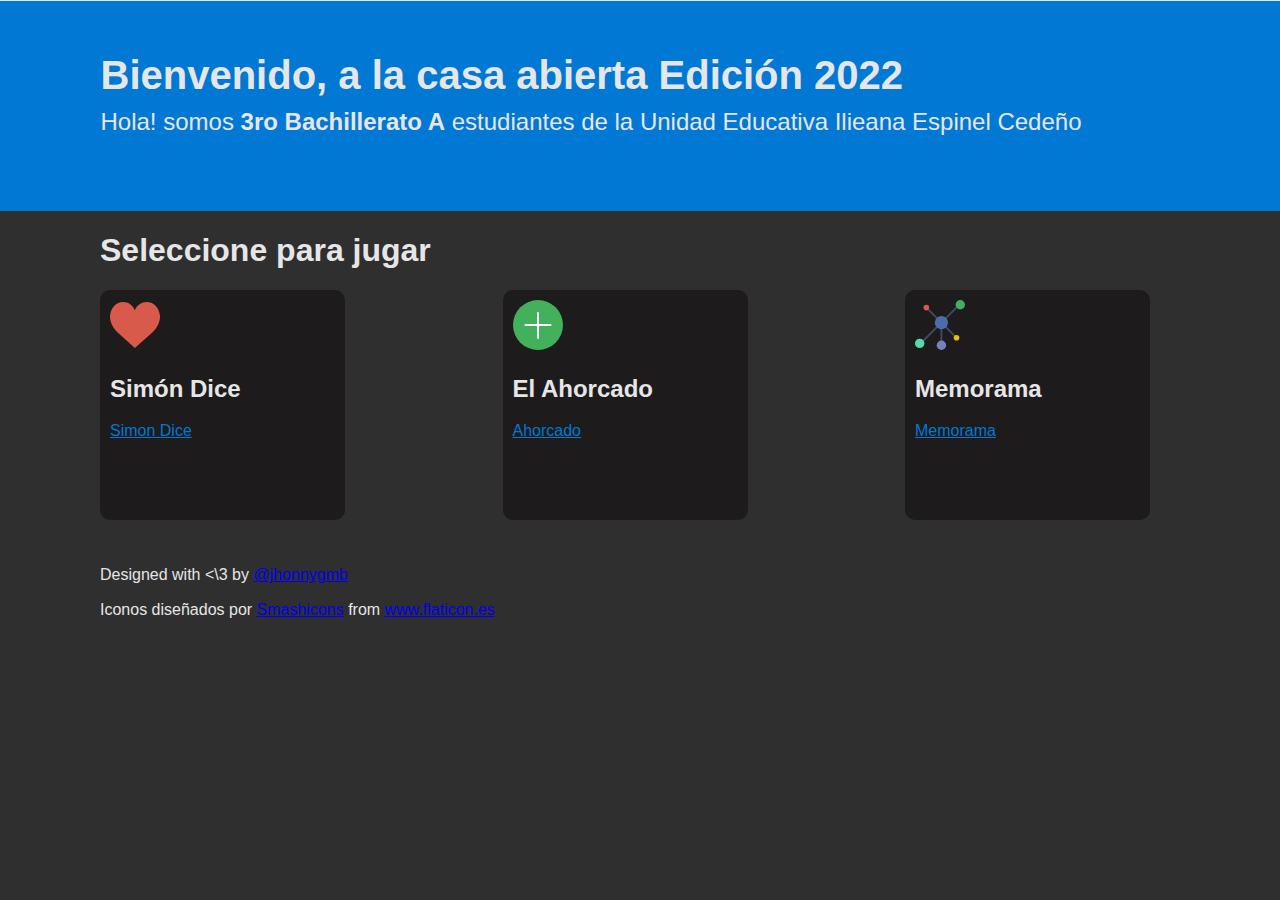
<file: index.html>
<!DOCTYPE html>
<html lang="en">
<head>
    <meta charset="UTF-8">
    <meta http-equiv="X-UA-Compatible" content="IE=edge">
    <meta name="viewport" content="width=device-width, initial-scale=1.0">
    <title>Jhonny Gamboa - Inicio</title>
    <link rel="stylesheet" href="./styles/normalize.css">
    <link rel="stylesheet" href="./styles/style.css">
</head>
<body>
    <header class="header">
    </header>
    <div class="hero">
        <h1 class="hero-title title">Bienvenido, a la casa abierta Edición 2022</h1>
        <p class="hero-description">
            Hola! somos <strong>3ro Bachillerato A</strong> estudiantes de la Unidad Educativa Ilieana Espinel Cedeño
        </p>
    </div>
    <div class="info section">
        <div class="info-title">
            <h1>Seleccione para jugar</h1>
        </div>
        <div class="box">
            <div class="info-box">
                <figure class="box-figure">
                    <img src="./recurses/images/icons/128-like.svg" alt="Sever">
                </figure>
                <div class="box-text">
                    <h2>Simón Dice</h2>
                    <div class="box-description">
                        <ul class="box-links">
                            <li>
                                <a class="link" href="./games/simondice/index.html">Simon Dice</a>
                            </li>
                        </ul>
                    </div>
                </div>
            </div>
            <div class="info-box">
                <figure class="box-figure">
                    <img src="./recurses/images/icons/056-plus.svg" alt="Sever">
                </figure>
                <div class="box-text">
                    <h2>El Ahorcado</h2>
                    <div class="box-description">
                        <ul class="box-links">
                            <li>
                                <a class="link" href="./games/ahorcado/index.html">Ahorcado</a>
                            </li>
                        </ul>
                    </div>
                </div>
            </div>
            <div class="info-box">
                <figure class="box-figure">
                    <img src="./recurses/images/icons/092-network.svg" alt="Sever">
                </figure>
                <div class="box-text">
                    <h2>Memorama</h2>
                    <div class="box-description">
                        <ul class="box-links">
                            <li>
                                <a class="link" href="./games/memorama/index.html">Memorama</a>
                            </li>
                        </ul>
                    </div>
                </div>
            </div>
        </div>
    </div>
    <footer class="footer section">
        <div>
            <p>Designed with <\3 by <a class="link" href="https://github.com/jhonnygmb">@jhonnygmb</a></p>
        </div>
    </footer>
    <div class="section">Iconos diseñados por <a href="https://www.flaticon.es/autores/smashicons" title="Smashicons">Smashicons</a> from <a href="https://www.flaticon.es/" title="Flaticon">www.flaticon.es</a></div>
</body>
</html>
</file>
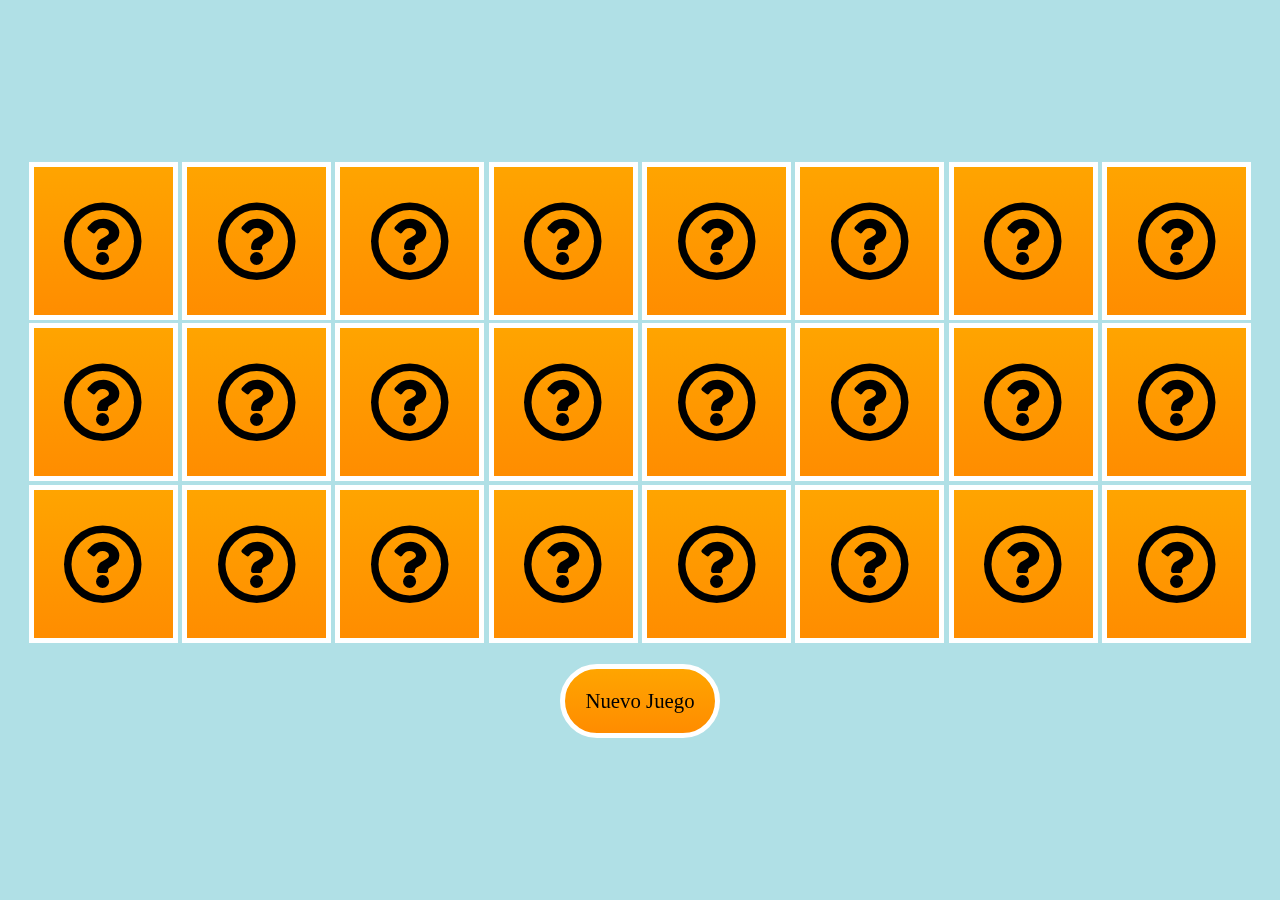
<file: games/memorama/index.html>
<!DOCTYPE html>
<html lang="en">

<head>
    <meta charset="UTF-8">
    <title>Memorama</title>

    <link rel="stylesheet" href="https://cdnjs.cloudflare.com/ajax/libs/font-awesome/5.15.3/css/all.min.css">
</head>

<body>

    <!-- CSS -->
    <!-- efectos visuales -->
    <style>
        :root {
            --w: calc(70vw / 6);
            --h: calc(70vh / 4);
        }

        * {
            transition: all 0.5s;
        }

        body {
            padding: 0;
            margin: 0;
            -webkit-perspective: 1000;
            background: powderblue;
            min-height: 100vh;
            display: flex;
            flex-direction: column;
            justify-content: center;
            align-items: center;
            text-align: center;
            font-family: calibri;
        }

        div {
            display: inline-block;
        }

        .area-tarjeta,
        .tarjeta,
        .cara {
            cursor: pointer;
            width: var(--w);
            min-width: 100px;
            height: var(--h);
        }

        .tarjeta {
            position: relative;
            transform-style: preserve-3d;
            animation: iniciar 5s;
        }

        .cara {
            position: absolute;
            backface-visibility: hidden;
            box-shadow: inset 0 0 0 5px white;
            font-size: 500%;
            display: flex;
            justify-content: center;
            align-items: center;
        }

        .trasera {
            background-color: lightcyan;
            transform: rotateY(180deg);
        }

        .superior {
            background: linear-gradient(orange, darkorange);
        }

        .nuevo-juego {
            cursor: pointer;
            background: linear-gradient(orange, darkorange);
            padding: 20px;
            border-radius: 50px;
            border: white 5px solid;
            font-size: 130%;
        }

        @keyframes iniciar {

            20%,
            90% {
                transform: rotateY(180deg);
            }

            0%,
            100% {
                transform: rotateY(0deg);
            }
        }
    </style>

    <!-- HTML -->
    <!-- estructura visual -->

    <div id="tablero">
    </div>

    <br>

    <div class="nuevo-juego" onclick="generarTablero()">
        Nuevo Juego
    </div>

    <!-- JS -->
    <!-- parte lógica -->
    <script>

        let iconos = []
        let selecciones = []

        generarTablero()

        function cargarIconos() {
            iconos = [
                '<i class="fas fa-star"></i>',
                '<i class="far fa-star"></i>',
                '<i class="fas fa-star-of-life"></i>',
                '<i class="fas fa-star-and-crescent"></i>',
                '<i class="fab fa-old-republic"></i>',
                '<i class="fab fa-galactic-republic"></i>',
                '<i class="fas fa-sun"></i>',
                '<i class="fas fa-stroopwafel"></i>',
                '<i class="fas fa-dice"></i>',
                '<i class="fas fa-chess-knight"></i>',
                '<i class="fas fa-chess"></i>',
                '<i class="fas fa-dice-d20"></i>',
            ]
        }

        function generarTablero() {
            cargarIconos()
            selecciones = []
            let tablero = document.getElementById("tablero")
            let tarjetas = []
            for (let i = 0; i < 24; i++) {
                tarjetas.push(`
                <div class="area-tarjeta" onclick="seleccionarTarjeta(${i})">
                    <div class="tarjeta" id="tarjeta${i}">
                        <div class="cara trasera" id="trasera${i}">
                            ${iconos[0]}
                        </div>
                        <div class="cara superior">
                            <i class="far fa-question-circle"></i>
                        </div>
                    </div>
                </div>        
                `)
                if (i % 2 == 1) {
                    iconos.splice(0, 1)
                }
            }
            tarjetas.sort(() => Math.random() - 0.5)
            tablero.innerHTML = tarjetas.join(" ")
        }

        function seleccionarTarjeta(i) {
            let tarjeta = document.getElementById("tarjeta" + i)
            if (tarjeta.style.transform != "rotateY(180deg)") {
                tarjeta.style.transform = "rotateY(180deg)"
                selecciones.push(i)
            }
            if (selecciones.length == 2) {
                deseleccionar(selecciones)
                selecciones = []
            }
        }

        function deseleccionar(selecciones) {
            setTimeout(() => {
                let trasera1 = document.getElementById("trasera" + selecciones[0])
                let trasera2 = document.getElementById("trasera" + selecciones[1])
                if (trasera1.innerHTML != trasera2.innerHTML) {
                    let tarjeta1 = document.getElementById("tarjeta" + selecciones[0])
                    let tarjeta2 = document.getElementById("tarjeta" + selecciones[1])
                    tarjeta1.style.transform = "rotateY(0deg)"
                    tarjeta2.style.transform = "rotateY(0deg)"
                }else{
                    trasera1.style.background = "plum"
                    trasera2.style.background = "plum"
                }
            }, 1000);
        }

    </script>

</body>

</html>
</file>
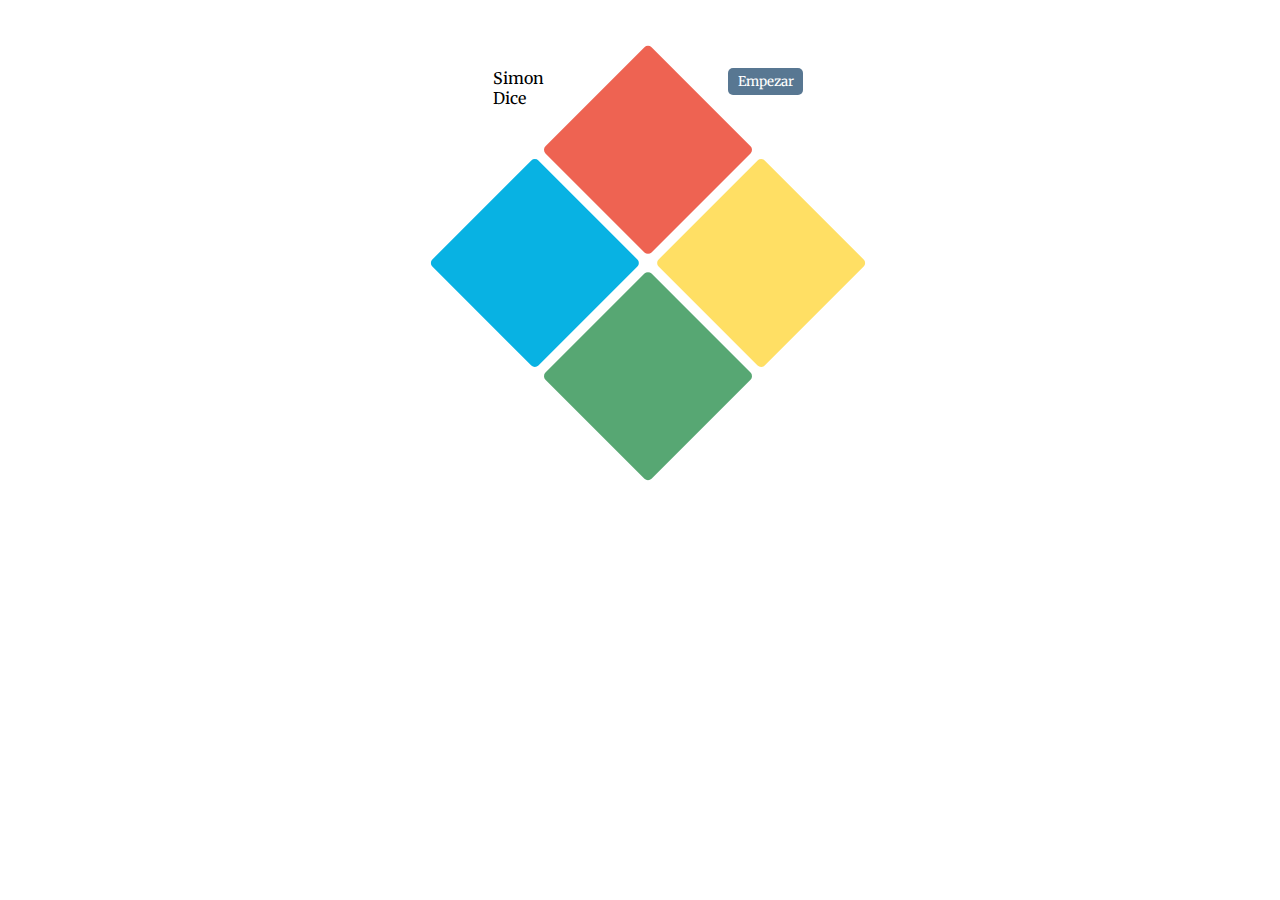
<file: games/simondice/index.html>
<!DOCTYPE html>
<html lang="en">
<head>
    <meta charset="UTF-8">
    <meta http-equiv="X-UA-Compatible" content="IE=edge">
    <meta name="viewport" content="width=device-width, initial-scale=1.0">
    <title>Simón dice</title>
    <link href="https://fonts.googleapis.com/css2?family=Merriweather:wght@900&display=swap" rel="stylesheet">
    <link href="styles.css" rel="stylesheet" />
    <script src="script.js" type="text/javascript" defer></script>
</head>
<body>
    <div class="simon">
        <div class="title">Simon Dice</div>
        <button id="startButton">Empezar</button>
        <div class="buttonContainer">
            <div class="square red"></div>
            <div class="square yellow"></div>
            <div class="square blue"></div>
            <div class="square green"></div>
        </div>
        <div id="round"></div>
    </div>
</body>
</html>
</file>
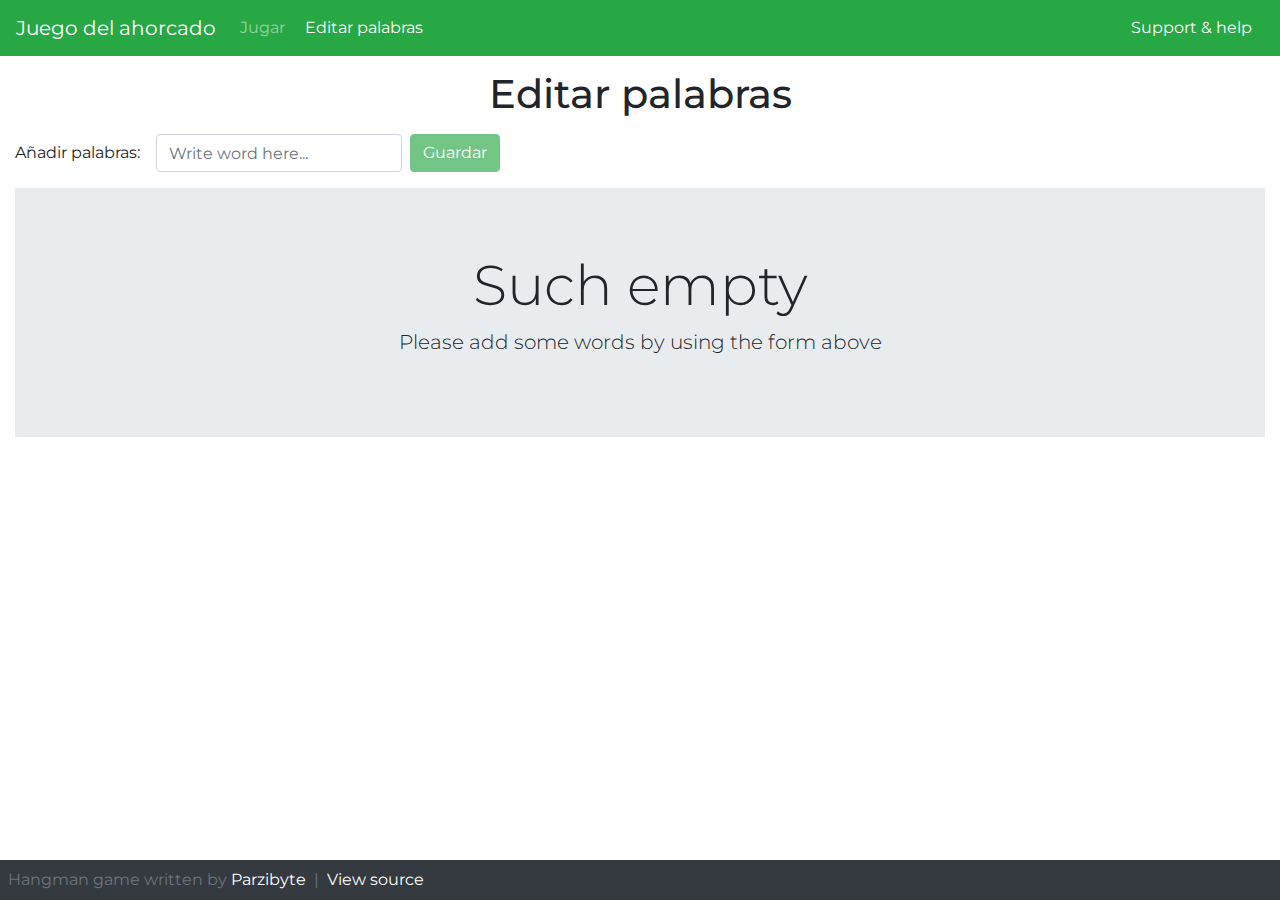
<file: games/ahorcado/words.html>
<!DOCTYPE html>
<html lang="en">

<head>
    <meta charset="UTF-8">
    <meta name="viewport" content="width=device-width, initial-scale=1.0">
    <title>Juego del ahorcado</title>
    <script src="js/sweetalert2.all.min.js"></script>
    <link rel="stylesheet" href="css/bootstrap.min.css">
    <link rel="stylesheet" href="css/style.css">
</head>

<body>
    <nav class="navbar navbar-expand-md navbar-dark bg-success fixed-top">
        <a class="navbar-brand" target="_blank" href="//parzibyte.me/blog">Juego del ahorcado</a>
        <button class="navbar-toggler" type="button" data-toggle="collapse" id="botonMenu"
            aria-label="Mostrar u ocultar menú">
            <span class="navbar-toggler-icon"></span>
        </button>

        <div class="collapse navbar-collapse" id="menu">
            <ul class="navbar-nav mr-auto">

                <li class="nav-item">
                    <a class="nav-link" href="index.html">Jugar&nbsp;<i class="fa fa-home"></i></a>
                </li>
                <li class="nav-item">
                    <a class="nav-link active" href="words.html">Editar palabras&nbsp;<i class="fa fa-home"></i></a>
                </li>
            </ul>
            <ul class="navbar-nav ml-auto">
                <li class="nav-item active">
                    <a class="nav-link" href="//parzibyte.me/blog">Support & help&nbsp;<i
                            class="fa fa-hands-helping"></i></a>
                </li>
            </ul>
        </div>
    </nav>
    <main class="container-fluid">
        <div class="row" id="app">
            <div class="col-12 text-center">
                <h1>Editar palabras</h1>
            </div>
            <div class="col-12 text-center">
                <div class="form-inline mb-2">
                    <label class="mr-2" for="newWord">Añadir palabras:</label>
                    <input @keyup="deleteWhiteSpaces()" placeholder="Write word here..." class="m-2 form-control"
                        id="newWord" type="text" v-model="newWord">
                    <button @click="saveWord()" :disabled="newWord.length <= 0" class="btn btn-success">Guardar</button>
                </div>
            </div>
            <div class="col-12 text-center">
                <div class="jumbotron jumbotron-fluid" v-show="!words.length">
                    <div class="container">
                        <h1 class="display-4">Such empty</h1>
                        <p class="lead">Please add some words by using the form above</p>
                    </div>
                </div>
                <div class="table-responsive" v-show="words.length">
                    <table class="table">
                        <thead>
                            <tr>
                                <th>Palabra</th>
                                <th>Borrar</th>
                            </tr>
                        </thead>
                        <tbody>
                            <tr v-for="(word, index) in words">
                                <td>{{word}}</td>
                                <td>
                                    <button @click="deleteWord(index)" class="btn btn-outline-danger">🗑️</button>
                                </td>
                            </tr>
                        </tbody>
                    </table>
                </div>
            </div>
        </div>
    </main>
    <footer class="px-2 py-2 fixed-bottom bg-dark">
        <span class="text-muted">Hangman game written by
            <a class="text-white" href="//parzibyte.me/blog">Parzibyte</a>
            &nbsp;|&nbsp;
            <a target="_blank" class="text-white" href="//github.com/parzibyte/hangman-javascript">
                View source
            </a>
        </span>
    </footer>
</body>
<script src="js/vue.min.js"></script>
<script src="js/common.js"></script>
<script src="js/manage_words.js"></script>
</html>
</file>
<file: styles/style.css>
/* Body */
body{
    font-family: "Segoe UI", SegoeUI, "Helvetica Neue", Helvetica, Arial, sans-serif;
    background-color: #2F2F2F;
    color: #E6E6E6;
}
/* Header */
header{
    background-color: #171717;
    display: flex;
    align-items: center;
    justify-content: space-between;
    border-bottom: 0.5px #E6E6E6 solid;
}
.header-logo{
    height: 35px;
}
.header-img{
    height: inherit;
}
.header-navigation{
    display: block;
}
.header-navigation ul{
    list-style: none;
}
.header-navigation li{
    font-weight: 500;
    display: inline;
    margin-right: 10px;
}
.header-navigation a{
    color: #E6E6E6;
    text-decoration: none;
}
/* Secciones */
.section{
    margin-bottom: 5px;
    margin: 10px 100px;
}
/* Titulos */
.title{
    
    
}
/* Textos */
.text{
    font-size: 125%;
}
/* Hero */
.hero{
    background-color: #0078D4;
    height: auto;
    padding: 0.5px;
}
.hero-title{
    margin: 50px 100px 10px;
    font-size: clamp(1.875rem,22.1052631579px + 1.6447368421vw,2.5rem);
}
.hero-description{
    margin: 10px 100px 75px;
    font-size: 150%;
}
/* Info */
.box{
    display:flex;
    flex-wrap: wrap;
    margin-right: 30px;
    justify-content:space-between;
}
.info-box{
    border-radius: 10px;
    background-color: #1d1b1b;
    margin-bottom: 30px;
    height: 230px;
    width: 245px;
}
.box-figure{
    margin-top: 10px;
    margin-left: 10px;
    width: 50px;
}
.box-text{
    margin-left: 10px;
}
.box-links{
    
    list-style: none;
    padding: 0px;
}
.box-links li{
    margin-bottom: 3px;
    font-weight: 500;
}
.box-links a{
    color: #0078D4;
}
/* Social */
/* Footer */
</file>
<file: games/simondice/styles.css>
body {
    display: inline-grid;
    place-items: center;
    width: 100%;
    font-family: 'Merriweather', serif;
}

.simon {
    position: relative;
    margin-top: 50px;
    padding: 10px;
    border-radius: 5px;
}

.buttonContainer {
    display: inline-grid;
    grid-gap: 10px;
    grid-template-columns: auto auto;
    transform: rotate(45deg);
}

.square {
    border-radius: 5px;
    width: 150px;
    height: 150px;
    cursor: pointer;
}

.square:active,
.active {
    filter: brightness(125%);
}

.red {
    background-color: #EE6352;
}

.blue {
    background-color: #08B2E3;
}

.green {
    background-color: #57A773;
}

.yellow {
    background-color: #FFDF64;
}

#startButton {
    width: 75px;
    position: absolute;
    top: 10px;
    right: 10px;
    border: none;
    font-family: 'Merriweather', serif;
    cursor: pointer;
    border-radius: 5px;
    color: #fff;
    background-color: #587792;
    padding: 5px;
}

#startButton:disabled {
    background-color: #eee;
}

.title {
    width: min-content;
}

.winner {
    animation: spin 1s ease-in-out;
}

@keyframes spin { 
    100% { transform:rotate(180deg) } }
</file>
<file: games/ahorcado/css/style.css>
/*

  ____          _____               _ _           _       
 |  _ \        |  __ \             (_) |         | |      
 | |_) |_   _  | |__) |_ _ _ __ _____| |__  _   _| |_ ___ 
 |  _ <| | | | |  ___/ _` | '__|_  / | '_ \| | | | __/ _ \
 | |_) | |_| | | |  | (_| | |   / /| | |_) | |_| | ||  __/
 |____/ \__, | |_|   \__,_|_|  /___|_|_.__/ \__, |\__\___|
         __/ |                               __/ |        
        |___/                               |___/         
    
____________________________________
/ Si necesitas ayuda, contáctame en \
\ https://parzibyte.me               /
 ------------------------------------
        \   ^__^
         \  (oo)\_______
            (__)\       )\/\
                ||----w |
                ||     ||
Creado por Parzibyte (https://parzibyte.me). Este encabezado debe mantenerse intacto,
excepto si este es un proyecto de un estudiante.
*/
@import url('https://fonts.googleapis.com/css2?family=Montserrat&display=swap');
body {
    padding-bottom: 70px;
    padding-top: 70px;
    font-family: 'Montserrat', sans-serif;
}


.displayed-word {
    letter-spacing: 4px;
}
</file>
